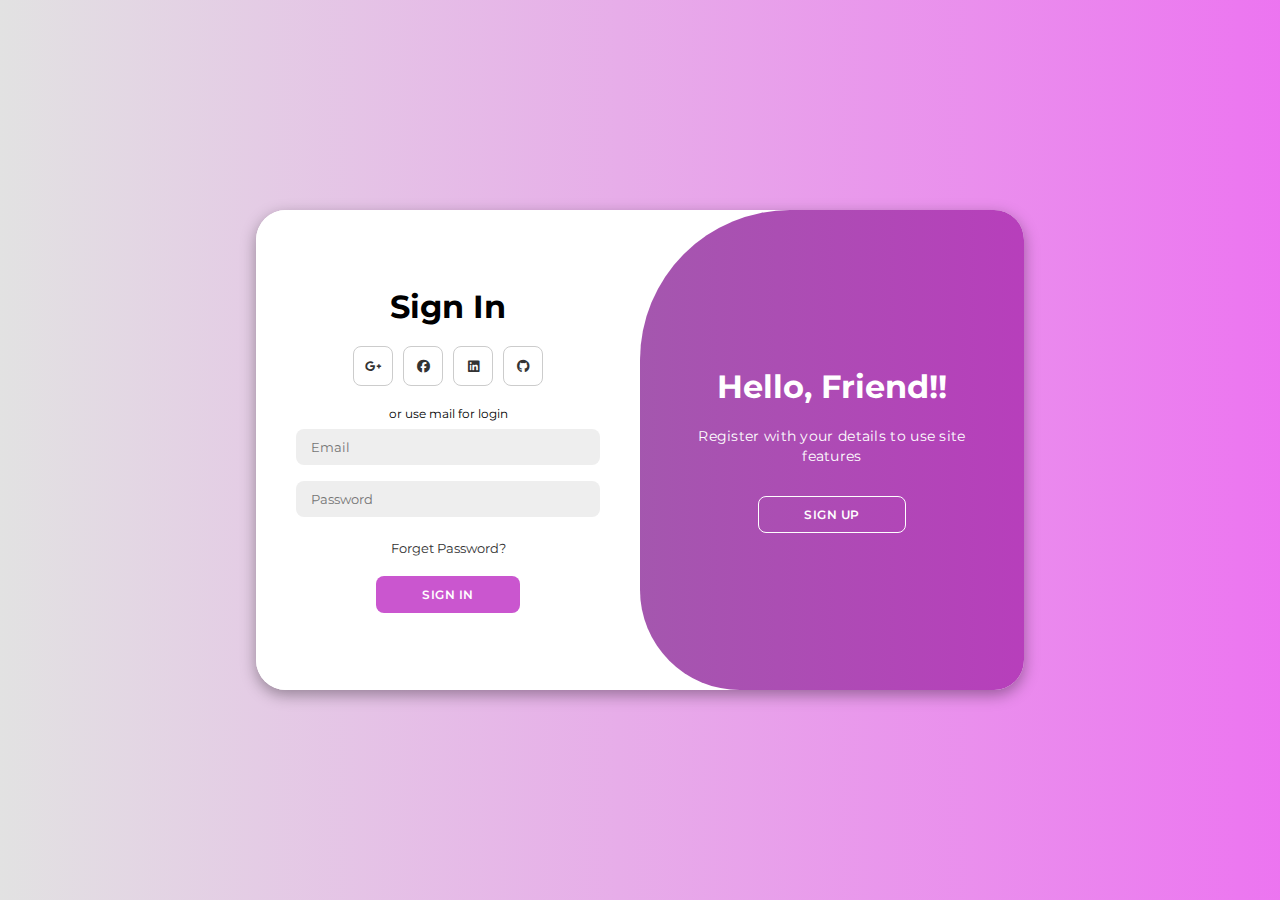
<file: Login_Page_Animation/index.html>
<!DOCTYPE html>
<html lang="en">
<head>
    <meta charset="UTF-8">
    <meta name="viewport" content="width=device-width, initial-scale=1.0">
    <title>Animated Login</title>
    <link rel="stylesheet" href="styles.css">
    <link rel="stylesheet" href="https://cdnjs.cloudflare.com/ajax/libs/font-awesome/6.6.0/css/all.min.css">
</head>
<body>
    <div class="container" id="container">
        <div class="form-container sign-up">
            <form>
                <h1>Create Accout</h1>
                <div class="social-icons">
                    <a href="#" class="icon"><i class="fa-brands fa-google-plus-g"></i></a>
                    <a href="#" class="icon"><i class="fa-brands fa-facebook"></i></a>
                    <a href="#" class="icon"><i class="fa-brands fa-linkedin"></i></a>
                    <a href="#" class="icon"><i class="fa-brands fa-github"></i></a>

                </div>
                <span>or use mail for registration</span>
                <input type="text" placeholder="Name">
                <input type="email" placeholder="Email">
                <input type="password" placeholder="Password">
                <button>Sign Up</button>
            </form>
        </div>
        <div class="form-container sign-in">
            <form>
                <h1>Sign In</h1>
                <div class="social-icons">
                    <a href="#" class="icon"><i class="fa-brands fa-google-plus-g"></i></a>
                    <a href="#" class="icon"><i class="fa-brands fa-facebook"></i></a>
                    <a href="#" class="icon"><i class="fa-brands fa-linkedin"></i></a>
                    <a href="#" class="icon"><i class="fa-brands fa-github"></i></a>

                </div>
                <span>or use mail for login</span>
                <input type="email" placeholder="Email">
                <input type="password" placeholder="Password">
                <a href="#">Forget Password?</a>
                <button>Sign In</button>
            </form>
        </div>
        <div class="toggle-container">
            <div class="toggle">
                <div class="toggle-panel toggle-left">
                    <h1>Welcome Back!</h1>
                    <p>Enter your details to use site features</p>
                    <button class="hidden" id="login">Sign In</button>
                </div>
                <div class="toggle-panel toggle-right">
                    <h1>Hello, Friend!!</h1>
                    <p>Register with your details to use site features</p>
                    <button class="hidden" id="register">Sign Up</button>
                </div>
            </div>
        </div>


    </div>
   <script src="script.js"></script> 
</body>
</html>
</file>
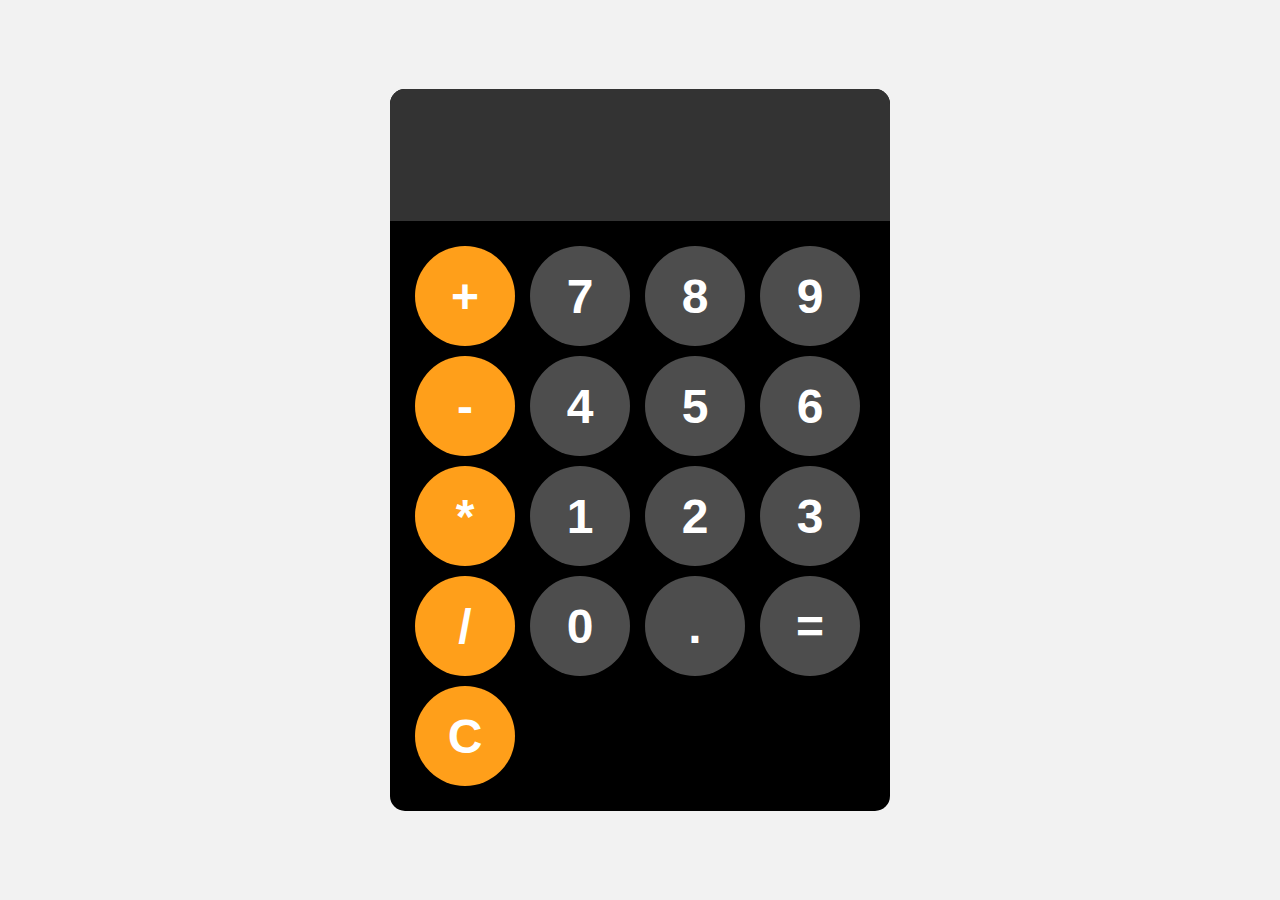
<file: Simple_Calculator/index.html>
<!DOCTYPE html>
<html lang="en">
<head>
    <meta charset="UTF-8">
    <meta name="viewport" content="width=device-width, initial-scale=1.0">
    <title>Calculator</title>
    <link rel="stylesheet" href="styles.css">
</head>
<body>
    <div id="calculator">
        <input id="display" readonly>
        <div id="keys">
            <button onclick="appendToDisplay('+')" class="operator-btn">+</button>
            <button onclick="appendToDisplay('7')">7</button>
            <button onclick="appendToDisplay('8')">8</button>
            <button onclick="appendToDisplay('9')">9</button>
            <button onclick="appendToDisplay('-')" class="operator-btn">-</button>
            <button onclick="appendToDisplay('4')">4</button>
            <button onclick="appendToDisplay('5')">5</button>
            <button onclick="appendToDisplay('6')">6</button>
            <button onclick="appendToDisplay('*')" class="operator-btn">*</button>
            <button onclick="appendToDisplay('1')">1</button>
            <button onclick="appendToDisplay('2')">2</button>
            <button onclick="appendToDisplay('3')">3</button>
            <button onclick="appendToDisplay('/')" class="operator-btn">/</button>
            <button onclick="appendToDisplay('0')">0</button>
            <button onclick="appendToDisplay('.')">.</button>
            <button onclick="calculate()">=</button>
            <button onclick="clearDisplay()" class="operator-btn">C</button>
        </div>
    </div>
    <script src="index.js"></script>
</body>
</html>
</file>
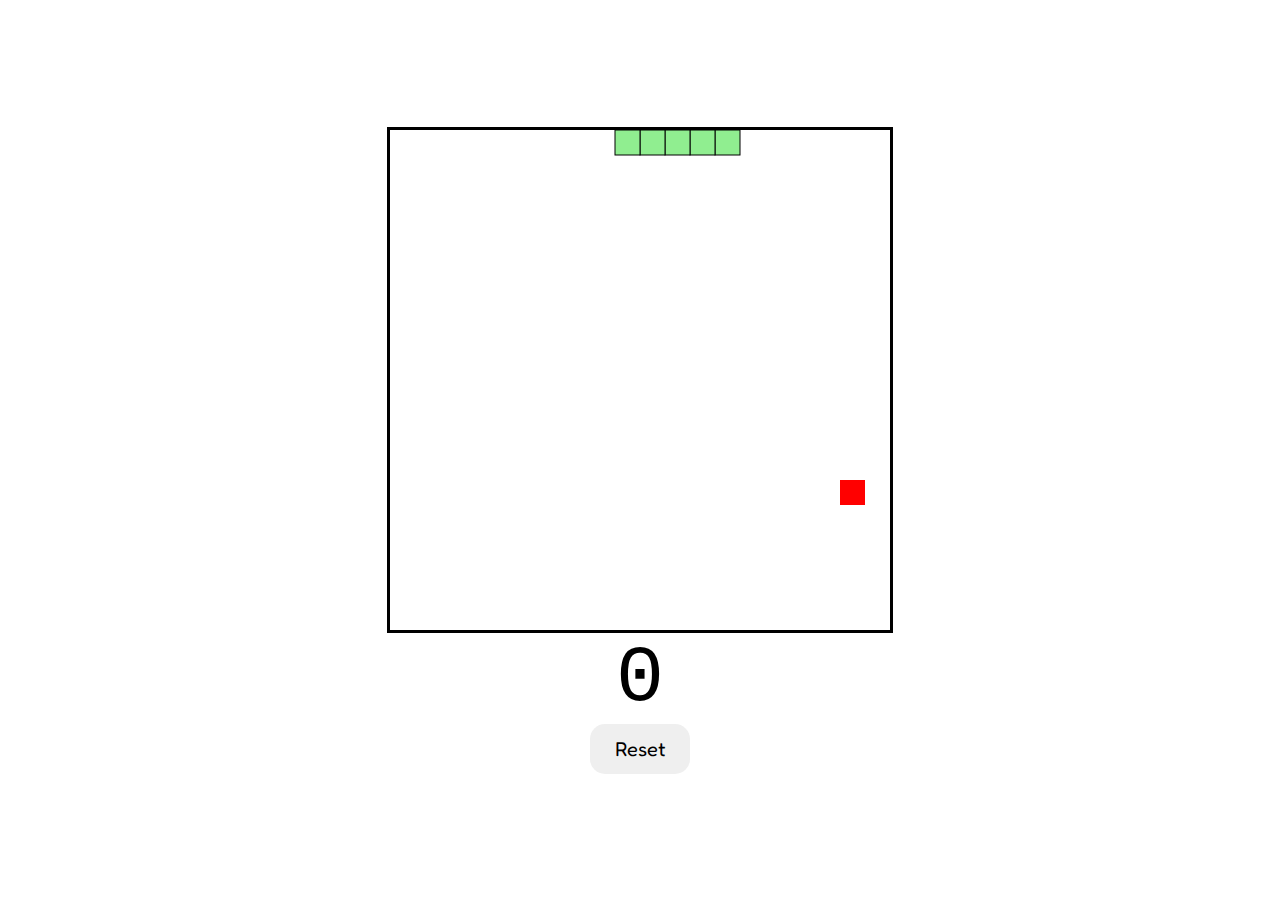
<file: Snake Game/index.html>
<!DOCTYPE html>
<html lang="en">
<head>
    <meta charset="UTF-8">
    <meta name="viewport" content="width=device-width, initial-scale=1.0">
    <title>Snake Game</title>
    <link rel="stylesheet" href="styles.css">
    <!-- Import Google Font "Fredoka One" -->
    <link href="https://fonts.googleapis.com/css2?family=Fredoka+One&display=swap" rel="stylesheet">
</head>
<body>
    <div id="gameContainer">
        <canvas id="gameBoard" width="500" height="500"></canvas>
        <div id="scoreText">0</div>
        <button id="resetBtn">Reset</button>
    </div>
    <script src="index.js"></script>   
</body>
</html>
</file>
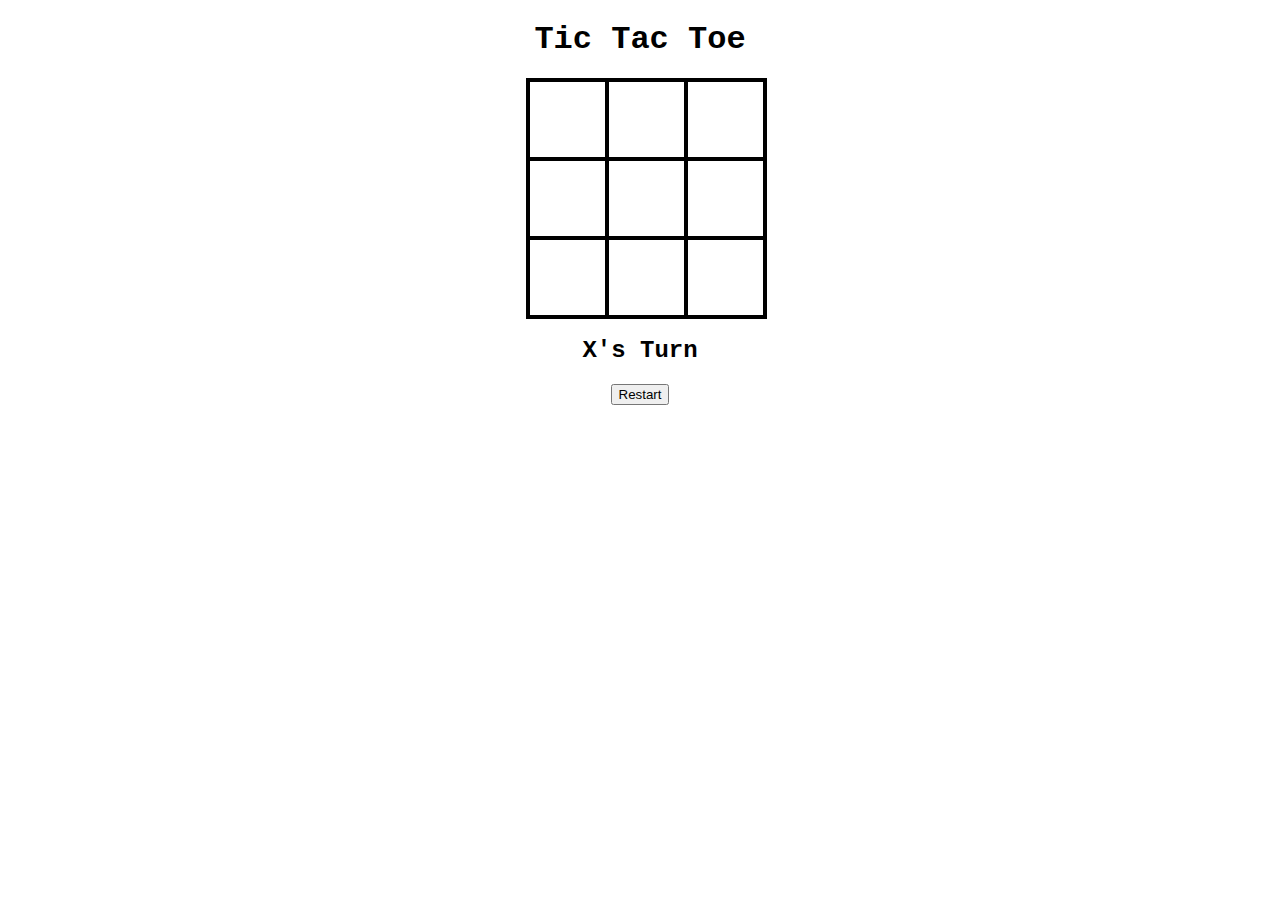
<file: TicTacToe/index.html>
<!DOCTYPE html>
<html lang="en">
<head>
    <meta charset="UTF-8">
    <meta name="viewport" content="width=device-width, initial-scale=1.0">
    <title>Tic Tac Toe</title>
    <link rel="stylesheet" href="style.css">
</head>
<body>
    <div id="gameContainer">
        <h1>Tic Tac Toe</h1>
        <div id="cellContainer">
            <div cellIndex="0" class="cell"></div>
            <div cellIndex="1" class="cell"></div>
            <div cellIndex="2" class="cell"></div>
            <div cellIndex="3" class="cell"></div>
            <div cellIndex="4" class="cell"></div>
            <div cellIndex="5" class="cell"></div>
            <div cellIndex="6" class="cell"></div>
            <div cellIndex="7" class="cell"></div>
            <div cellIndex="8" class="cell"></div>
            
        </div>
        <h2 id="statusText"></h2>
        <button id="restartBtn">Restart</button>
    </div>
    <script src="index.js"></script>
</body>
</html>
</file>
<file: Login_Page_Animation/styles.css>
@import url('https://fonts.googleapis.com/css2?family=Montserrat:ital,wght@0,100..900;1,100..900&display=swap');
/* 
.container button{
    background-color: #ca56cf;

    body{
        background-color: #b260b8; */


*{
    margin: 0;
    padding: 0;
    box-sizing: border-box;
    font-family: 'Montserrat', sans-serif;
}

body{
    background-color: #ca56cf;
    background: linear-gradient(to right, #e2e2e2, hsl(298, 81%, 70%));
    display: flex;
    align-items: center;
    justify-content: center;
    flex-direction: column;
    height: 100vh;
}

.container{
    background-color: #fff;
    border-radius: 30px;
    box-shadow: 0 5px 15px rgba(0, 0, 0, 0.35);
    position: relative;
    overflow: hidden;
    width: 768px;
    max-width: 100%;
    min-height: 480px;
}

.container p{
    font-size: 14px;
    line-height: 20px;
    letter-spacing: 0.3px;
    margin: 20px 0;
}

.container span{
    font-size: 12px;
}

.container a{
    color: #333;
    font-size: 13px;
    text-decoration: none;
    margin: 15px 0 10px;
}

.container button{
    background-color: #ca56cf;
    color: #fff;
    font-size: 12px;
    padding: 10px 45px;
    border: 1px solid transparent;
    border-radius: 8px;
    font-weight: 600;
    letter-spacing: 0.5px;
    text-transform: uppercase;
    margin-top: 10px;
    cursor: pointer;
}

.container button.hidden{
    background-color: transparent;
    border-color: #fff;
}

.container form{
    background-color: #fff;
    display: flex;
    align-items: center;
    justify-content: center;
    flex-direction: column;
    padding: 0 40px;
    height: 100%;
}

.container input{
    background-color: #eee;
    border: none;
    margin: 8px 0;
    padding: 10px 15px;
    font-size: 13px;
    border-radius: 8px;
    width: 100%;
    outline: none;
}

.form-container{
    position: absolute;
    top: 0;
    height: 100%;
    transition: all 0.6s ease-in-out;
}

.sign-in{
    left: 0;
    width: 50%;
    z-index: 2;
}

.container.active .sign-in{
    transform: translateX(100%);
}

.sign-up{
    left: 0;
    width: 50%;
    opacity: 0;
    z-index: 1;
}

.container.active .sign-up{
    transform: translateX(100%);
    opacity: 1;
    z-index: 5;
    animation: move 0.6s;
}

@keyframes move{
    0%, 49.99%{
        opacity: 0;
        z-index: 1;
    }
    50%, 100%{
        opacity: 1;
        z-index: 5;
    }
}

.social-icons{
    margin: 20px 0;
}

.social-icons a{
    border: 1px solid #ccc;
    border-radius: 20%;
    display: inline-flex;
    justify-content: center;
    align-items: center;
    margin: 0 3px;
    width: 40px;
    height: 40px;
}

.toggle-container{
    position: absolute;
    top: 0;
    left: 50%;
    width: 50%;
    height: 100%;
    overflow: hidden;
    transition: all 0.6s ease-in-out;
    border-radius: 150px 0 0 100px;
    z-index: 1000;
}

.container.active .toggle-container{
    transform: translateX(-100%);
    border-radius: 0 150px 100px 0;
}

.toggle{
    background-color: #ca56cf;
    height: 100%;
    background: linear-gradient(to right, #916fa1, hsl(298, 50%, 49%));
    color: #fff;
    position: relative;
    left: -100%;
    height: 100%;
    width: 200%;
    transform: translateX(0);
    transition: all 0.6s ease-in-out;
}

.container.active .toggle{
    transform: translateX(50%);
}

.toggle-panel{
    position: absolute;
    width: 50%;
    height: 100%;
    display: flex;
    align-items: center;
    justify-content: center;
    flex-direction: column;
    padding: 0 30px;
    text-align: center;
    top: 0;
    transform: translateX(0);
    transition: all 0.6s ease-in-out;
}

.toggle-left{
    transform: translateX(-200%);
}

.container.active .toggle-left{
    transform: translateX(0);
}

.toggle-right{
    right: 0;
    transform: translateX(0);
}

.container.active .toggle-right{
    transform: translateX(200%);
}
</file>
<file: Simple_Calculator/styles.css>
button{
    width: 100px;
    height: 100px;
    border-radius: 50px;
    border: none;
    background-color: hsl(0, 0%, 30%);
    color: white;
    font-size: 3rem;
    font-weight: bold;
    cursor: pointer;

}
button:hover{
    background-color: hsl(0, 0%, 40%);
}
button:active{
    background-color: hsl(0, 0%, 50%);
}
.operator-btn {

    background-color: hsl(35, 100%, 55%);
}
.operator-btn:hover {

    background-color: hsl(35, 100%, 75%);
}


body{
    margin: 0;
    display: flex;
    justify-content: center;
    align-items: center;
    height: 100vh;
    background-color: hsl(0, 0%, 95%);

}

#keys{
    display: grid;
    grid-template-columns: repeat(4, 1fr);
    gap: 10px;
    padding: 25px;
}
#calculator{
    font-family: Arial, sans-serif;
    background-color: black;
    border-radius: 15px;
    max-width: 500px;
    overflow: hidden;
}

#display{
    width: 100%;
    padding: 20px;
    font-size: 5rem;
    text-align: left;
    border: none;
    background-color: hsl(0, 0%, 20%);
    color: white;
}
</file>
<file: Snake Game/styles.css>
/* Ensure the entire body takes up full height */
body, html {
    height: 100%;
    margin: 0;
    display: flex;
    justify-content: center;
    align-items: center;
}

/* Center the game container */
#gameContainer {
    display: flex;
    flex-direction: column;
    justify-content: center;
    align-items: center;
}

/* Styles for the game board and elements */
#gameBoard {
    border: 3px solid;
}

#scoreText {
    font-family: 'Courier New', Courier, monospace;
    font-size: 80px;
}

#resetBtn {
    font-family: 'Fredoka One', cursive;
    font-size: 20px;
    width: 100px;
    height: 50px;
    border: 4px;
    border-radius: 15px;
    cursor: pointer;
}
</file>
<file: TicTacToe/style.css>
.cell{
    width: 75px;
    height: 75px;
    border: 2px solid;
    box-shadow: 0 0 0 2px;
    line-height: 75px;
    font-size: 50px;
    cursor: pointer;
}

#gameContainer{
    font-family: 'Courier New', Courier, monospace;
    text-align: center;
}
#cellContainer{
    display: grid;
    grid-template-columns: repeat(3, auto);
    width: 225px;
    margin: auto;

}
</file>
